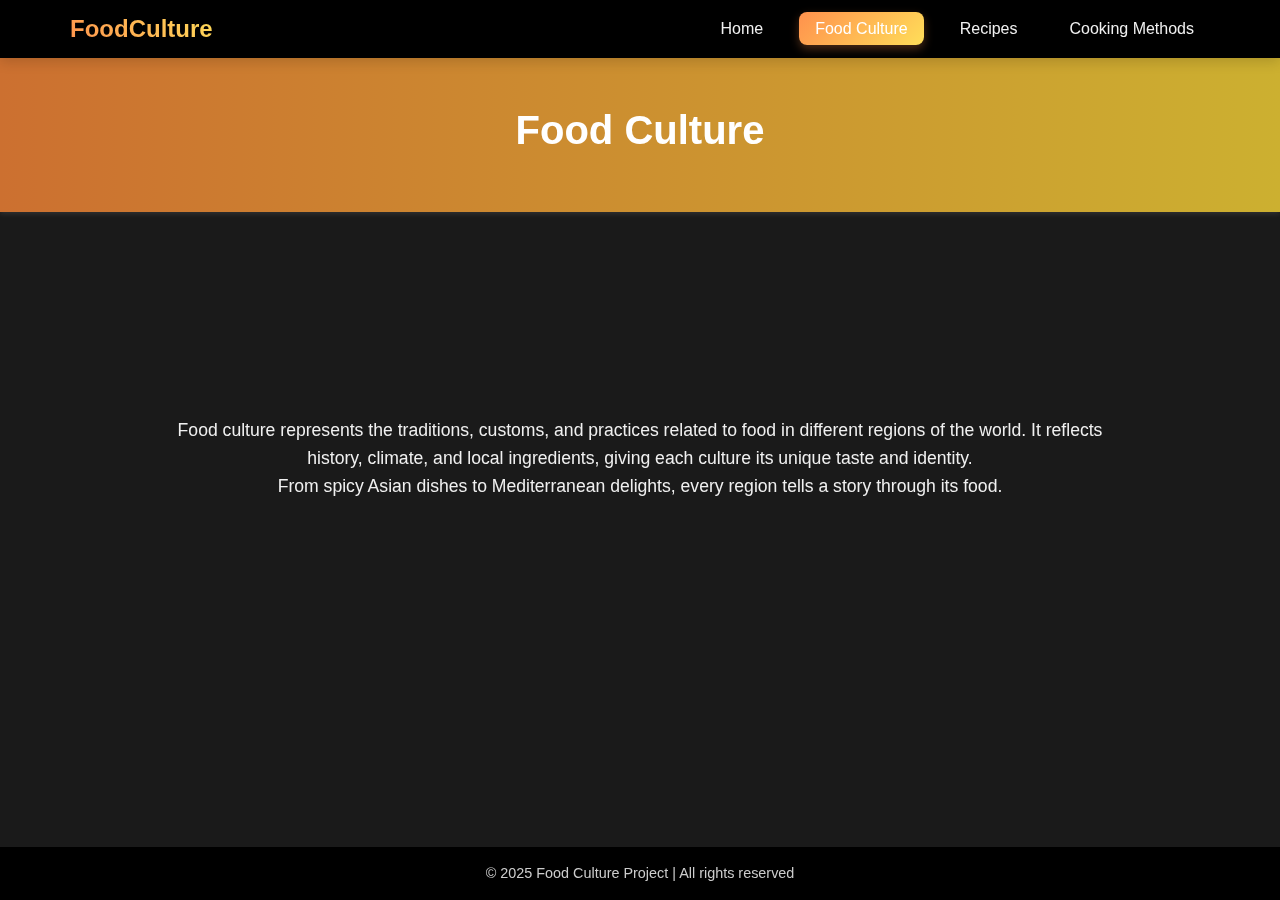
<file: culture.html>
<!DOCTYPE html>
<html lang="en">

<head>
  <meta charset="UTF-8" />
  <meta name="viewport" content="width=device-width, initial-scale=1" />
  <title>Food Culture</title>
  <link rel="stylesheet" href="styles.css" />
</head>

<body class="dark-mode">

  <nav class="navbar">
    <div class="nav-container">
      <div class="nav-logo">
        <span class="logo-text">FoodCulture</span>
      </div>
      <ul class="nav-menu">
        <li class="nav-item"><a href="index.html" class="nav-link">Home</a></li>
        <li class="nav-item"><a href="culture.html" class="nav-link active">Food Culture</a></li>
        <li class="nav-item"><a href="recipes.html" class="nav-link">Recipes</a></li>
        <li class="nav-item"><a href="methods.html" class="nav-link">Cooking Methods</a></li>
      </ul>

      <div class="hamburger">
        <span class="bar"></span>
        <span class="bar"></span>
        <span class="bar"></span>
      </div>
    </div>
  </nav>

  <header>
    <h1>Food Culture</h1>
  </header>

  <section class="content-section">
    <p>Food culture represents the traditions, customs, and practices related to food in different regions of the world.
      It reflects history, climate, and local ingredients, giving each culture its unique taste and identity.</p>
    <p>From spicy Asian dishes to Mediterranean delights, every region tells a story through its food.</p>
  </section>

  <footer>
    <p>© 2025 Food Culture Project | All rights reserved</p>
  </footer>
  <script>
    const hamburger = document.querySelector(".hamburger");
    const navMenu = document.querySelector(".nav-menu");

    hamburger.addEventListener("click", () => {
      hamburger.classList.toggle("active");
      navMenu.classList.toggle("active");
    });

    document.querySelectorAll(".nav-link").forEach(n => n.addEventListener("click", () => {
      hamburger.classList.remove("active");
      navMenu.classList.remove("active");
    }));
  </script>
</body>

</html>
</file>
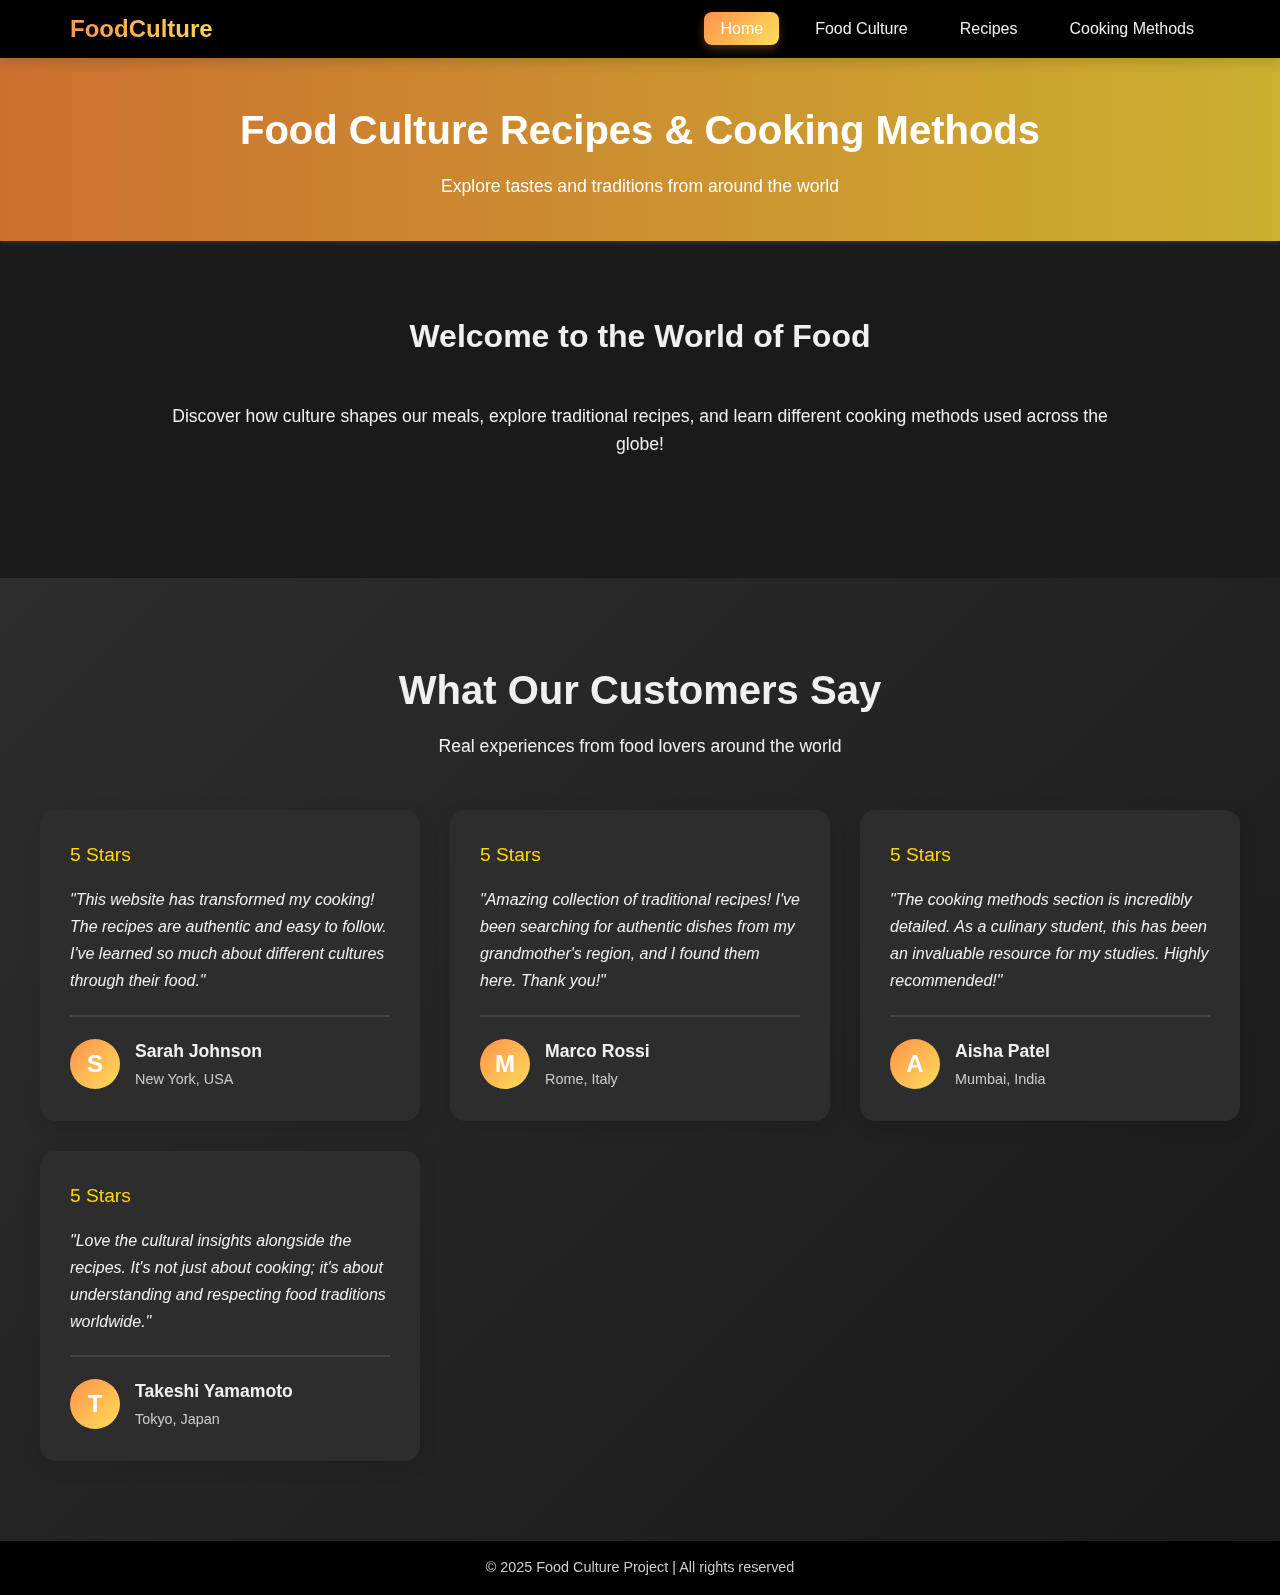
<file: home.html>
<!DOCTYPE html>
<html lang="en">

<head>
  <meta charset="UTF-8" />
  <meta name="viewport" content="width=device-width, initial-scale=1" />
  <title>Food Culture Recipes and Cooking Methods</title>
  <link rel="stylesheet" href="styles.css" />
</head>

<body class="dark-mode">
  <link rel="stylesheet" href="styles.css" />

  <nav class="navbar">
    <div class="nav-container">
      <div class="nav-logo">
        <span class="logo-text">FoodCulture</span>
      </div>
      <ul class="nav-menu">
        <li class="nav-item"><a href="home.html" class="nav-link active">Home</a></li>
        <li class="nav-item"><a href="culture.html" class="nav-link">Food Culture</a></li>
        <li class="nav-item"><a href="recipes.html" class="nav-link">Recipes</a></li>
        <li class="nav-item"><a href="methods.html" class="nav-link">Cooking Methods</a></li>
      </ul>

      <div class="hamburger">
        <span class="bar"></span>
        <span class="bar"></span>
        <span class="bar"></span>
      </div>
    </div>
  </nav>

  <header>
    <div class="header-container">
      <h1>Food Culture Recipes & Cooking Methods</h1>
      <p>Explore tastes and traditions from around the world</p>
    </div>
  </header>

  <section class="content-section">
    <h2>Welcome to the World of Food</h2>
    <p>Discover how culture shapes our meals, explore traditional recipes, and learn different cooking methods used
      across the globe!</p>
  </section>

  <section class="feedback-section">
    <div class="feedback-container">
      <h2 class="feedback-title">What Our Customers Say</h2>
      <p class="feedback-subtitle">Real experiences from food lovers around the world</p>

      <div class="feedback-grid">
        <div class="feedback-card">
          <div class="stars">5 Stars</div>
          <p class="feedback-text">"This website has transformed my cooking! The recipes are authentic and easy to
            follow. I've learned so much about different cultures through their food."</p>
          <div class="customer-info">
            <div class="customer-avatar">S</div>
            <div>
              <h4 class="customer-name">Sarah Johnson</h4>
              <p class="customer-location">New York, USA</p>
            </div>
          </div>
        </div>

        <div class="feedback-card">
          <div class="stars">5 Stars</div>
          <p class="feedback-text">"Amazing collection of traditional recipes! I've been searching for authentic dishes
            from my grandmother's region, and I found them here. Thank you!"</p>
          <div class="customer-info">
            <div class="customer-avatar">M</div>
            <div>
              <h4 class="customer-name">Marco Rossi</h4>
              <p class="customer-location">Rome, Italy</p>
            </div>
          </div>
        </div>

        <div class="feedback-card">
          <div class="stars">5 Stars</div>
          <p class="feedback-text">"The cooking methods section is incredibly detailed. As a culinary student, this has
            been an invaluable resource for my studies. Highly recommended!"</p>
          <div class="customer-info">
            <div class="customer-avatar">A</div>
            <div>
              <h4 class="customer-name">Aisha Patel</h4>
              <p class="customer-location">Mumbai, India</p>
            </div>
          </div>
        </div>

        <div class="feedback-card">
          <div class="stars">5 Stars</div>
          <p class="feedback-text">"Love the cultural insights alongside the recipes. It's not just about cooking; it's
            about understanding and respecting food traditions worldwide."</p>
          <div class="customer-info">
            <div class="customer-avatar">T</div>
            <div>
              <h4 class="customer-name">Takeshi Yamamoto</h4>
              <p class="customer-location">Tokyo, Japan</p>
            </div>
          </div>
        </div>
      </div>
    </div>
  </section>

  <footer>
    <p>© 2025 Food Culture Project | All rights reserved</p>
  </footer>

  <script>
    const hamburger = document.querySelector(".hamburger");
    const navMenu = document.querySelector(".nav-menu");

    hamburger.addEventListener("click", () => {
      hamburger.classList.toggle("active");
      navMenu.classList.toggle("active");
    });

    document.querySelectorAll(".nav-link").forEach(n => n.addEventListener("click", () => {
      hamburger.classList.remove("active");
      navMenu.classList.remove("active");
    }));
  </script>
</body>

</html>
</file>
<file: styles.css>
/* ===== Basic Reset & Variables ===== */
:root {
  --bg-color: #fffdf6;
  --text-color: #333;
  --header-bg: #fff;
  --card-bg: #fff;
  --nav-bg: linear-gradient(135deg, #2c3e50 0%, #34495e 100%);
  --nav-text: #fff;
  --primary-gradient: linear-gradient(to right, #ff914d, #ffde59);
  --secondary-gradient: linear-gradient(135deg, #f5f7fa 0%, #c3cfe2 100%);
  --shadow: 0 2px 5px rgba(0, 0, 0, 0.1);
  --section-title-color: #2c3e50;
  --footer-bg: #333;
  --footer-text: #fff;
}

.dark-mode {
  --bg-color: #1a1a1a;
  --text-color: #f0f0f0;
  --header-bg: #2d2d2d;
  --card-bg: #2d2d2d;
  --nav-bg: #000;
  --nav-text: #f0f0f0;
  --primary-gradient: linear-gradient(to right, #cc7030, #ccb030);
  --secondary-gradient: linear-gradient(135deg, #2d2d2d 0%, #1a1a1a 100%);
  --shadow: 0 2px 5px rgba(255, 255, 255, 0.1);
  --section-title-color: #f0f0f0;
  --footer-bg: #000;
  --footer-text: #ccc;
}

* {
  margin: 0;
  padding: 0;
  box-sizing: border-box;
}

body {
  font-family: "Poppins", sans-serif;
  line-height: 1.6;
  background-color: var(--bg-color);
  color: var(--text-color);
  transition: background-color 0.3s, color 0.3s;
  min-height: 100vh;
  display: flex;
  flex-direction: column;
  position: relative;
}

body::before {
  content: '';
  position: fixed;
  top: 0;
  left: 0;
  width: 100%;
  height: 100%;
  /* background-image: url('https://images.unsplash.com/photo-1600891964599-f61ba0e24092?auto=format&fit=crop&w=1600&q=80'); Removed for particle effect */
  background-color: var(--bg-color);
  /* Fallback */
  z-index: -2;
}

/* ===== Navigation Bar ===== */
.navbar {
  background: var(--nav-bg);
  box-shadow: 0 4px 12px rgba(0, 0, 0, 0.15);
  position: sticky;
  top: 0;
  z-index: 1000;
  padding: 0;
}

.nav-container {
  max-width: 1200px;
  margin: 0 auto;
  display: flex;
  justify-content: space-between;
  align-items: center;
  padding: 10px 30px;
}

.nav-logo {
  display: flex;
  align-items: center;
  gap: 10px;
  font-size: 1.5rem;
  font-weight: bold;
  color: var(--nav-text);
}

.logo-icon {
  font-size: 2rem;
}

.logo-text {
  background: linear-gradient(45deg, #ff914d, #ffde59);
  -webkit-background-clip: text;
  -webkit-text-fill-color: transparent;
  background-clip: text;
}

.nav-menu {
  display: flex;
  gap: 20px;
  list-style: none;
  align-items: center;
}

.nav-link {
  color: var(--nav-text);
  text-decoration: none;
  font-weight: 500;
  font-size: 1rem;
  padding: 8px 16px;
  border-radius: 8px;
  transition: all 0.3s ease;
}

.nav-link:hover {
  background-color: rgba(255, 255, 255, 0.1);
  color: #ffde59;
  transform: translateY(-2px);
}

.nav-link.active {
  background: linear-gradient(135deg, #ff914d, #ffde59);
  color: #fff;
  box-shadow: 0 4px 10px rgba(255, 145, 77, 0.3);
}

/* Toggle Switch */
.theme-toggle {
  background: rgba(255, 255, 255, 0.2);
  border: none;
  cursor: pointer;
  padding: 8px;
  border-radius: 50%;
  display: flex;
  align-items: center;
  justify-content: center;
  transition: transform 0.3s;
  margin-left: 15px;
}

.theme-toggle:hover {
  transform: scale(1.1);
  background: rgba(255, 255, 255, 0.3);
}

.theme-toggle span {
  font-size: 1.2rem;
}

.hamburger {
  display: none;
  flex-direction: column;
  cursor: pointer;
  gap: 5px;
}

.bar {
  width: 25px;
  height: 3px;
  background-color: var(--nav-text);
  border-radius: 3px;
  transition: all 0.3s ease;
}

/* Mobile Responsive */
@media screen and (max-width: 768px) {
  .nav-menu {
    position: fixed;
    left: -100%;
    top: 60px;
    flex-direction: column;
    background-color: #2c3e50;
    width: 100%;
    text-align: center;
    transition: 0.3s;
    box-shadow: 0 10px 27px rgba(0, 0, 0, 0.05);
    padding: 20px 0;
    z-index: 999;
  }

  .nav-menu.active {
    left: 0;
  }

  .dark-mode .nav-menu {
    background-color: #1a1a1a;
  }

  .hamburger {
    display: flex;
  }
}

/* ===== Header ===== */
header {
  background: var(--primary-gradient);
  color: #fff;
  text-align: center;
  padding: 40px 20px;
  box-shadow: var(--shadow);
}

header h1 {
  font-size: 2.5rem;
  margin-bottom: 10px;
}

header p {
  font-size: 1.1rem;
  color: #fdfdfd;
}

/* ===== Content Section ===== */
.content-section {
  padding: 60px 20px;
  max-width: 1000px;
  margin: auto;
}

.content-section h2 {
  text-align: center;
  margin-bottom: 30px;
  color: var(--section-title-color);
  font-size: 2rem;
  /* background-color: var(--card-bg);  Removed background to blend better */
  padding: 10px;
  border-radius: 8px;
}

.content-section p {
  text-align: center;
  font-size: 1.1rem;
  color: var(--text-color);
}

/* ===== Recipe Section ===== */
.recipe-grid {
  display: grid;
  grid-template-columns: repeat(auto-fit, minmax(280px, 1fr));
  gap: 30px;
  margin-top: 40px;
}

.recipe-card {
  background: var(--card-bg);
  border-radius: 10px;
  overflow: hidden;
  box-shadow: 0 2px 8px rgba(0, 0, 0, 0.1);
  transition: transform 0.3s, box-shadow 0.3s;
}

.recipe-card:hover {
  transform: translateY(-5px);
  box-shadow: 0 4px 15px rgba(0, 0, 0, 0.15);
}

.recipe-card img {
  width: 100%;
  height: 200px;
  object-fit: cover;
}

.recipe-card h3 {
  padding: 15px;
  color: var(--text-color);
}

.recipe-card p {
  padding: 0 15px 20px 15px;
  color: var(--text-color);
  opacity: 0.9;
  text-align: left;
}

/* ===== Cooking Methods ===== */
.method-container {
  display: flex;
  gap: 20px;
  justify-content: center;
  flex-wrap: wrap;
}

.method-card {
  width: 320px;
  background: var(--card-bg);
  border-radius: 10px;
  overflow: hidden;
  box-shadow: var(--shadow);
  text-align: center;
}



/* ===== Footer ===== */
footer {
  background-color: var(--footer-bg);
  color: var(--footer-text);
  text-align: center;
  padding: 15px 0;
  margin-top: auto;
  font-size: 0.9rem;
}

/* ===== Customer Feedback Section ===== */
.feedback-section {
  background: var(--secondary-gradient);
  padding: 80px 20px;
  margin-top: 60px;
}

.feedback-container {
  max-width: 1200px;
  margin: 0 auto;
}

.feedback-title {
  text-align: center;
  font-size: 2.5rem;
  color: var(--section-title-color);
  margin-bottom: 10px;
  font-weight: 700;
}

.feedback-subtitle {
  text-align: center;
  font-size: 1.1rem;
  color: var(--text-color);
  margin-bottom: 50px;
}

.feedback-grid {
  display: grid;
  grid-template-columns: repeat(auto-fit, minmax(280px, 1fr));
  gap: 30px;
  margin-top: 40px;
}

.feedback-card {
  background: var(--card-bg);
  border-radius: 15px;
  padding: 30px;
  box-shadow: 0 5px 20px rgba(0, 0, 0, 0.1);
  transition: all 0.3s ease;
  position: relative;
}

.feedback-card:hover {
  transform: translateY(-10px);
  box-shadow: 0 10px 30px rgba(0, 0, 0, 0.15);
}

.stars {
  font-size: 1.2rem;
  margin-bottom: 15px;
  color: #ffd700;
}

.feedback-text {
  color: var(--text-color);
  font-size: 1rem;
  line-height: 1.7;
  margin-bottom: 20px;
  font-style: italic;
  text-align: left;
}

.customer-info {
  display: flex;
  align-items: center;
  gap: 15px;
  margin-top: 20px;
  padding-top: 20px;
  border-top: 2px solid rgba(0, 0, 0, 0.1);
}

.dark-mode .customer-info {
  border-top: 2px solid rgba(255, 255, 255, 0.1);
}

.customer-avatar {
  width: 50px;
  height: 50px;
  border-radius: 50%;
  background: linear-gradient(135deg, #ff914d, #ffde59);
  display: flex;
  align-items: center;
  justify-content: center;
  font-size: 1.5rem;
  font-weight: bold;
  color: #fff;
}

.customer-name {
  font-size: 1.1rem;
  color: var(--text-color);
  margin-bottom: 3px;
  font-weight: 600;
}

.customer-location {
  font-size: 0.9rem;
  color: var(--text-color);
  opacity: 0.8;
}

/* ===== Animations ===== */
.reveal {
  opacity: 0;
  transform: translateY(30px);
  transition: all 0.8s ease-out;
}

.reveal.active {
  opacity: 1;
  transform: translateY(0);
}

/* 3D Tilt Effect Base Styles */
.js-tilt-glare {
  border-radius: inherit;
}
</file>
